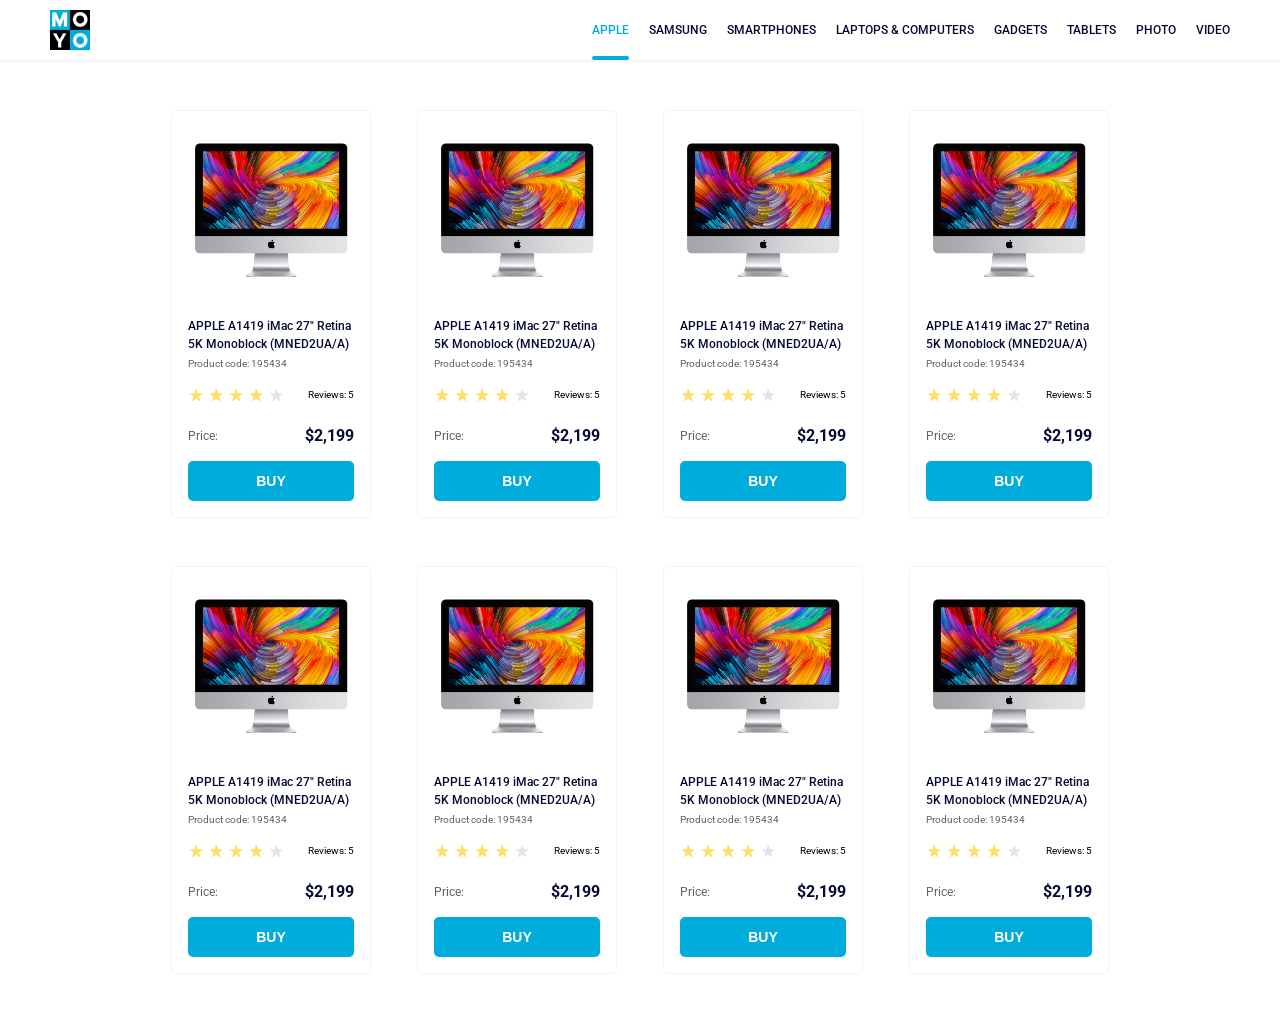
<file: index.html>
<!doctype html><html lang="en"><head><meta charset="utf-8"><meta name="viewport" content="width=device-width, initial-scale=1.0"><title>Catalog</title><link rel="preconnect" href="https://fonts.gstatic.com"><link href="https://fonts.googleapis.com/css2?family=Roboto:wght@400;500;700&display=swap" rel="stylesheet"><link rel="stylesheet" href="index.3017cd69.css"></head><body> <header class="header"> <a href="#" class="header__link"> <img class="header__logo" src="logo.eddae0ff.png" alt="Company Logo"> </a> <nav class="header__nav"> <ul class="header__nav-list"> <li> <a class="header__nav-link header__nav-link--isActive is-active" href="#"> Apple </a> </li> <li> <a class="header__nav-link" href="#"> Samsung </a> </li> <li> <a class="header__nav-link" href="#"> Smartphones </a> </li> <li> <a class="header__nav-link" data-qa="nav-hover" href="#"> Laptops & Computers </a> </li> <li> <a class="header__nav-link" href="#"> Gadgets </a> </li> <li> <a class="header__nav-link" href="#"> Tablets </a> </li> <li> <a class="header__nav-link" href="#"> Photo </a> </li> <li> <a class="header__nav-link" href="#"> Video </a> </li> </ul> </nav> </header> <main class="main"> <div class="catalog"> <div class="product-card" data-qa="card"> <img class="product-card__image" src="imac.202c52ff.jpeg" alt="APPLE A1419 iMac 27 Image"> <div class="product-card__title"> <h2>APPLE A1419 iMac 27" Retina 5K Monoblock (MNED2UA/A)</h2> <p>Product code: 195434</p> </div> <div class="product-card__rating"> <div class="stars stars--4"> <div class="stars__star"></div> <div class="stars__star"></div> <div class="stars__star"></div> <div class="stars__star"></div> <div class="stars__star"></div> </div> <h3>Reviews: 5</h3> </div> <div class="product-card__price"> <p>Price:</p> <h2>$2,199</h2> </div> <button class="product-card__buy-button" data-qa="card-hover"> BUY </button> </div> <div class="product-card"> <img class="product-card__image" src="imac.202c52ff.jpeg" alt="APPLE A1419 iMac 27 Image"> <div class="product-card__title"> <h2>APPLE A1419 iMac 27" Retina 5K Monoblock (MNED2UA/A)</h2> <p>Product code: 195434</p> </div> <div class="product-card__rating"> <div class="stars stars--4"> <div class="stars__star"></div> <div class="stars__star"></div> <div class="stars__star"></div> <div class="stars__star"></div> <div class="stars__star"></div> </div> <h3>Reviews: 5</h3> </div> <div class="product-card__price"> <p>Price:</p> <h2>$2,199</h2> </div> <button class="product-card__buy-button">BUY</button> </div> <div class="product-card"> <img class="product-card__image" src="imac.202c52ff.jpeg" alt="APPLE A1419 iMac 27 Image"> <div class="product-card__title"> <h2>APPLE A1419 iMac 27" Retina 5K Monoblock (MNED2UA/A)</h2> <p>Product code: 195434</p> </div> <div class="product-card__rating"> <div class="stars stars--4"> <div class="stars__star"></div> <div class="stars__star"></div> <div class="stars__star"></div> <div class="stars__star"></div> <div class="stars__star"></div> </div> <h3>Reviews: 5</h3> </div> <div class="product-card__price"> <p>Price:</p> <h2>$2,199</h2> </div> <button class="product-card__buy-button">BUY</button> </div> <div class="product-card"> <img class="product-card__image" src="imac.202c52ff.jpeg" alt="APPLE A1419 iMac 27 Image"> <div class="product-card__title"> <h2>APPLE A1419 iMac 27" Retina 5K Monoblock (MNED2UA/A)</h2> <p>Product code: 195434</p> </div> <div class="product-card__rating"> <div class="stars stars--4"> <div class="stars__star"></div> <div class="stars__star"></div> <div class="stars__star"></div> <div class="stars__star"></div> <div class="stars__star"></div> </div> <h3>Reviews: 5</h3> </div> <div class="product-card__price"> <p>Price:</p> <h2>$2,199</h2> </div> <button class="product-card__buy-button">BUY</button> </div> <div class="product-card"> <img class="product-card__image" src="imac.202c52ff.jpeg" alt="APPLE A1419 iMac 27 Image"> <div class="product-card__title"> <h2>APPLE A1419 iMac 27" Retina 5K Monoblock (MNED2UA/A)</h2> <p>Product code: 195434</p> </div> <div class="product-card__rating"> <div class="stars stars--4"> <div class="stars__star"></div> <div class="stars__star"></div> <div class="stars__star"></div> <div class="stars__star"></div> <div class="stars__star"></div> </div> <h3>Reviews: 5</h3> </div> <div class="product-card__price"> <p>Price:</p> <h2>$2,199</h2> </div> <button class="product-card__buy-button">BUY</button> </div> <div class="product-card"> <img class="product-card__image" src="imac.202c52ff.jpeg" alt="APPLE A1419 iMac 27 Image"> <div class="product-card__title"> <h2>APPLE A1419 iMac 27" Retina 5K Monoblock (MNED2UA/A)</h2> <p>Product code: 195434</p> </div> <div class="product-card__rating"> <div class="stars stars--4"> <div class="stars__star"></div> <div class="stars__star"></div> <div class="stars__star"></div> <div class="stars__star"></div> <div class="stars__star"></div> </div> <h3>Reviews: 5</h3> </div> <div class="product-card__price"> <p>Price:</p> <h2>$2,199</h2> </div> <button class="product-card__buy-button">BUY</button> </div> <div class="product-card"> <img class="product-card__image" src="imac.202c52ff.jpeg" alt="APPLE A1419 iMac 27 Image"> <div class="product-card__title"> <h2>APPLE A1419 iMac 27" Retina 5K Monoblock (MNED2UA/A)</h2> <p>Product code: 195434</p> </div> <div class="product-card__rating"> <div class="stars stars--4"> <div class="stars__star"></div> <div class="stars__star"></div> <div class="stars__star"></div> <div class="stars__star"></div> <div class="stars__star"></div> </div> <h3>Reviews: 5</h3> </div> <div class="product-card__price"> <p>Price:</p> <h2>$2,199</h2> </div> <button class="product-card__buy-button">BUY</button> </div> <div class="product-card"> <img class="product-card__image" src="imac.202c52ff.jpeg" alt="APPLE A1419 iMac 27 Image"> <div class="product-card__title"> <h2>APPLE A1419 iMac 27" Retina 5K Monoblock (MNED2UA/A)</h2> <p>Product code: 195434</p> </div> <div class="product-card__rating"> <div class="stars stars--4"> <div class="stars__star"></div> <div class="stars__star"></div> <div class="stars__star"></div> <div class="stars__star"></div> <div class="stars__star"></div> </div> <h3>Reviews: 5</h3> </div> <div class="product-card__price"> <p>Price:</p> <h2>$2,199</h2> </div> <button class="product-card__buy-button">BUY</button> </div> </div> </main> </body></html>
</file>
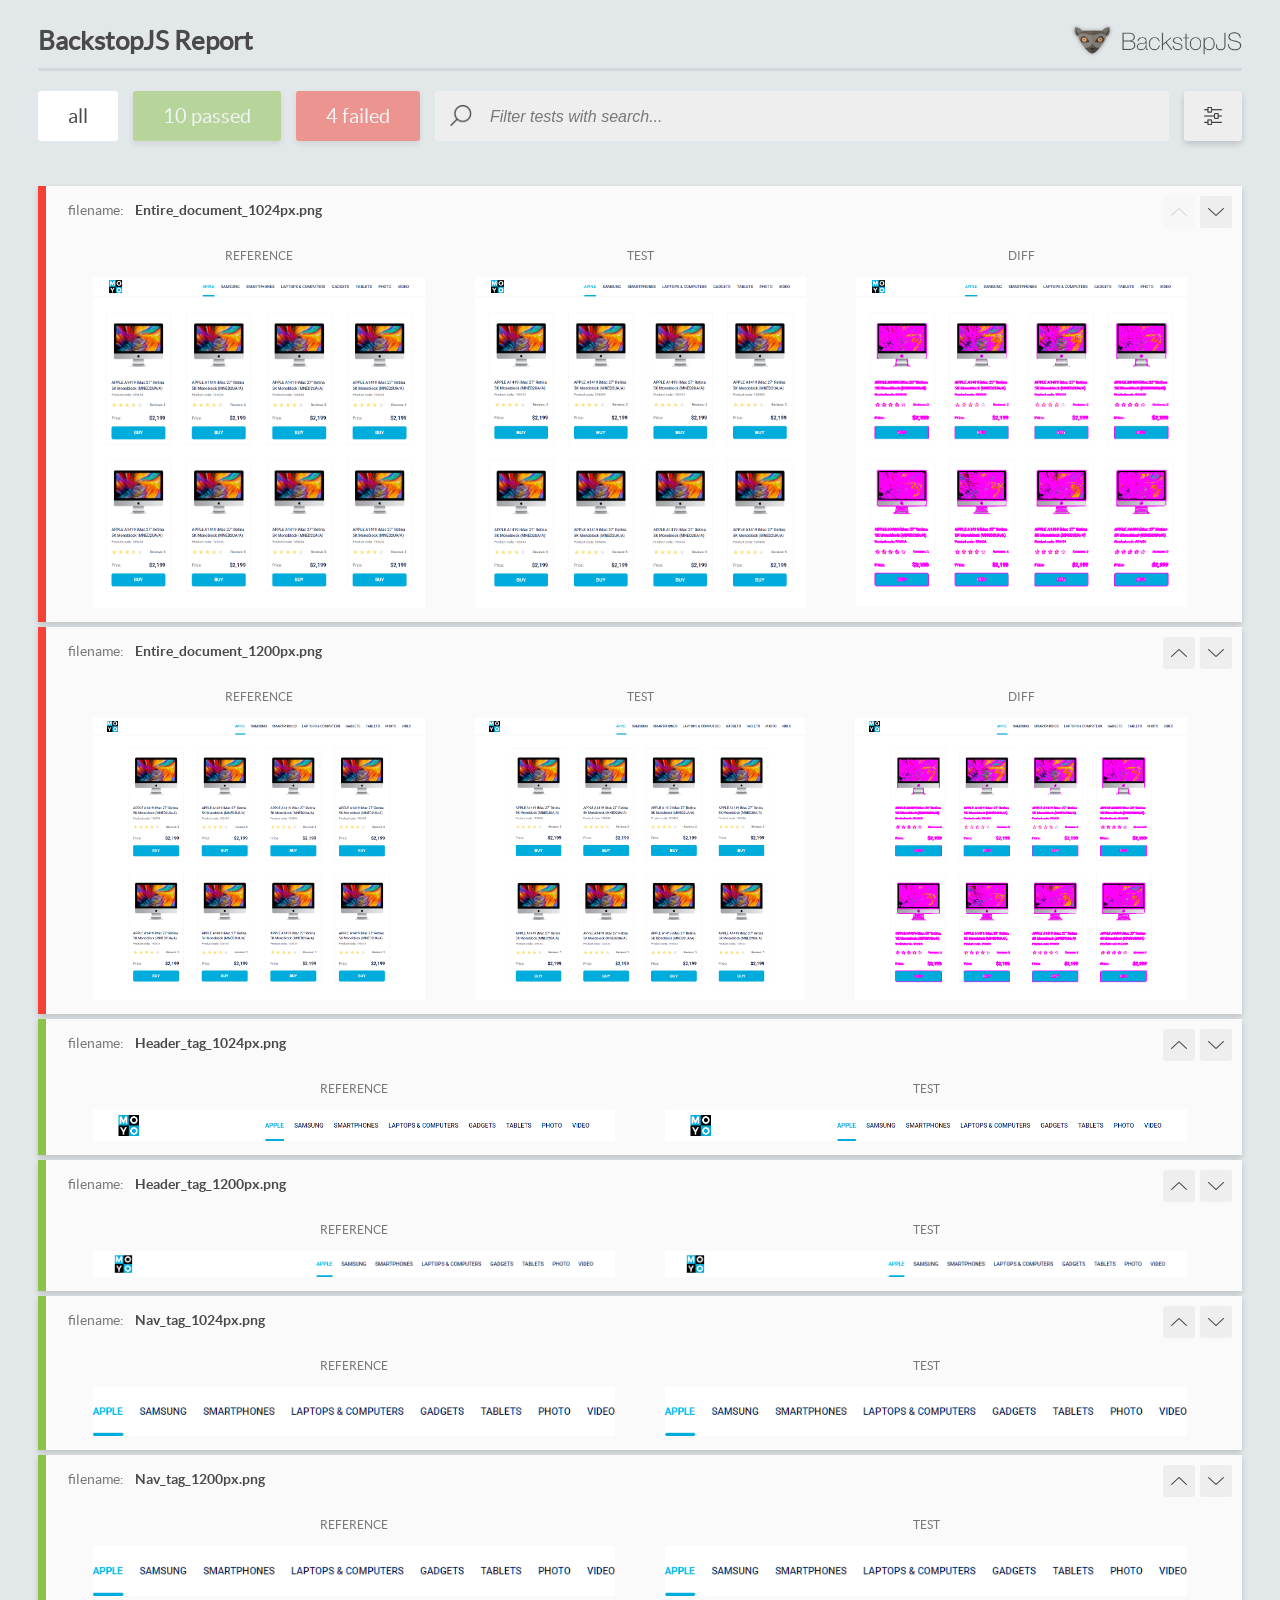
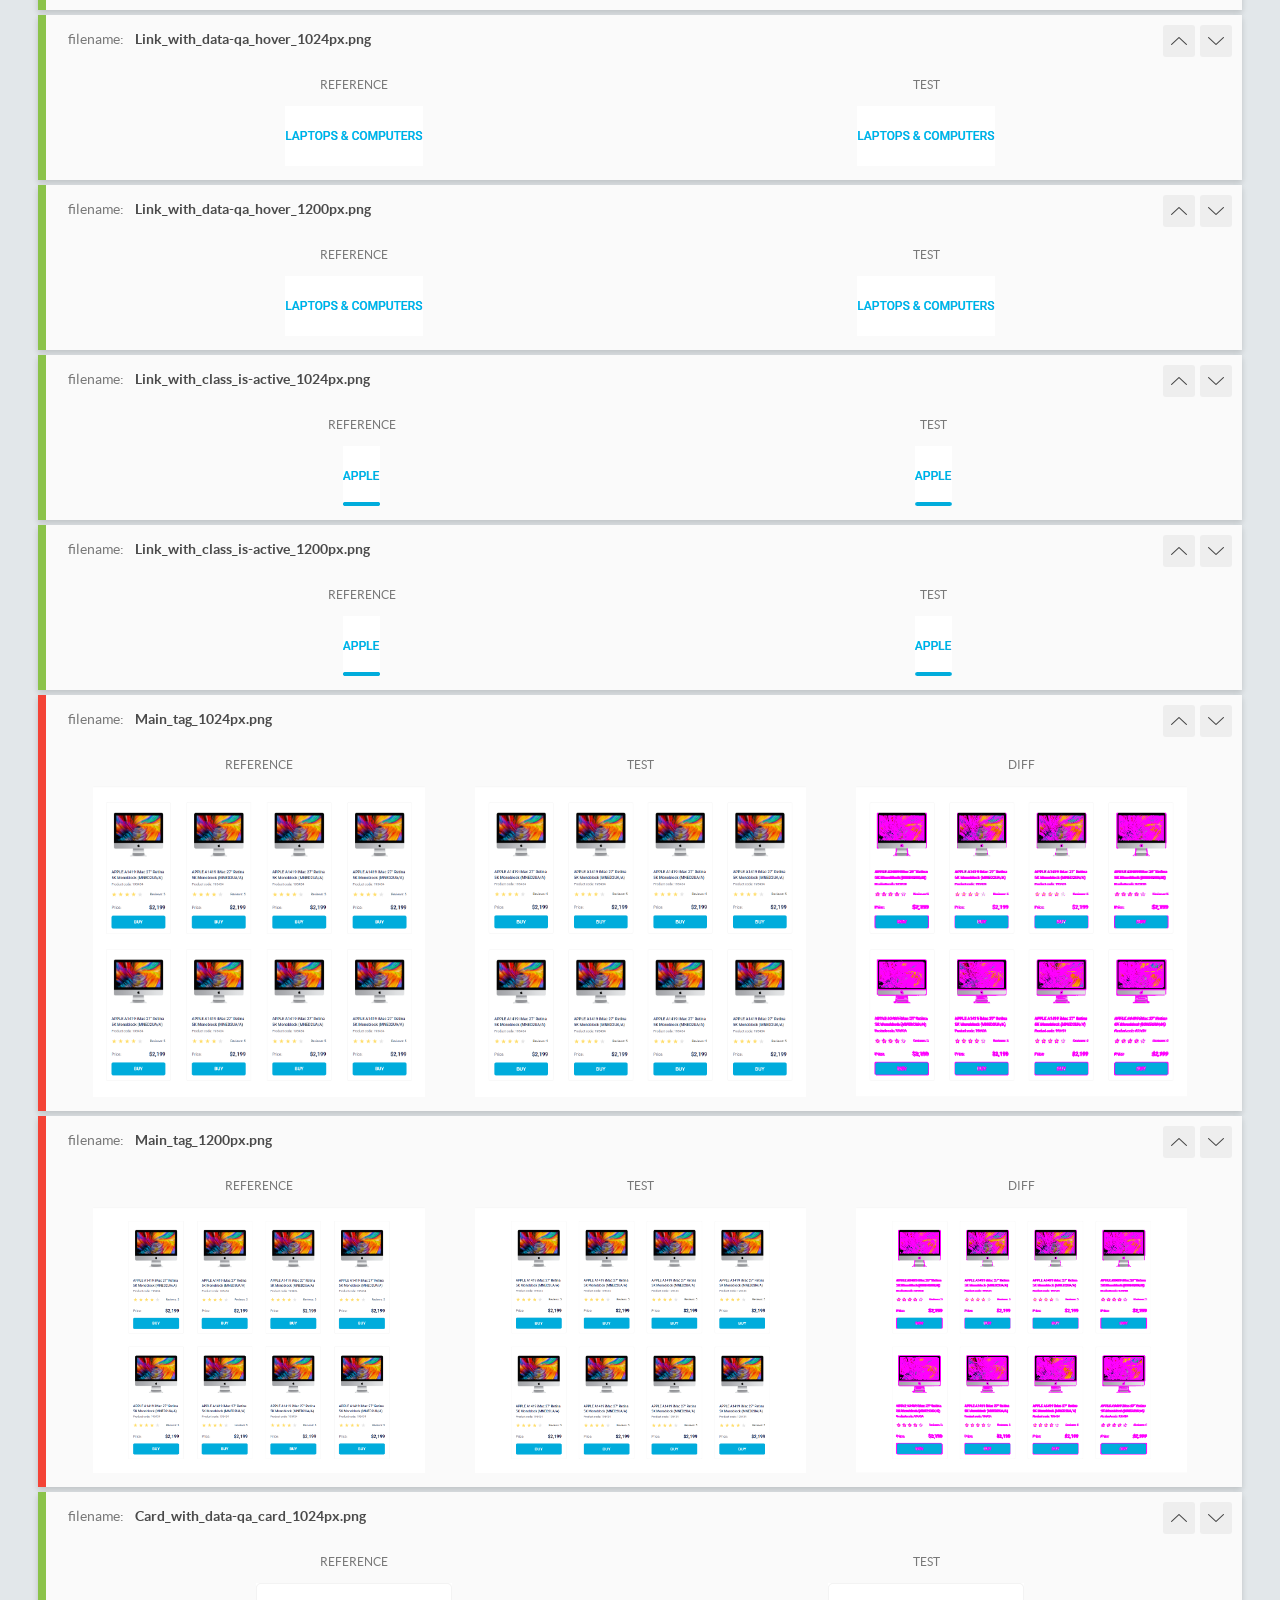
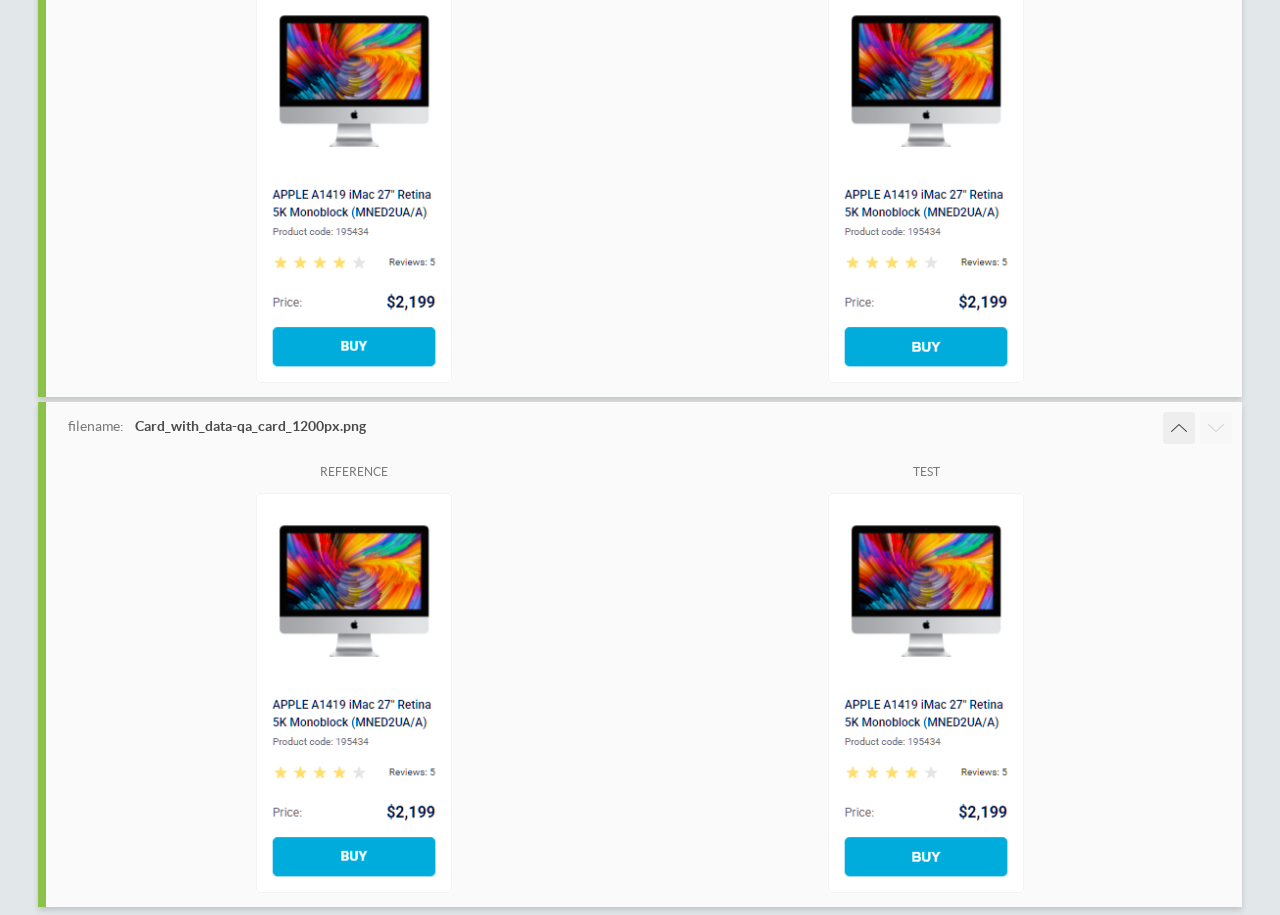
<file: report/html_report/index.html>
<!DOCTYPE html>
<html>
  <head>
    <meta charset="utf-8">
    <!-- Disable Cache -->
    <meta http-equiv="Cache-Control" content="no-cache, no-store, must-revalidate">
    <meta http-equiv="Pragma" content="no-cache">
    <meta http-equiv="Expires" content="0">

    <title>BackstopJS Report</title>

    <style>
      @font-face {
          font-family: 'latoregular';
          src: url('./assets/fonts/lato-regular-webfont.woff2') format('woff2'),
              url('./assets/fonts/lato-regular-webfont.woff') format('woff');
          font-weight: 400;
          font-style: normal;
      }
      @font-face {
          font-family: 'latobold';
          src: url('./assets/fonts/lato-bold-webfont.woff2') format('woff2'),
              url('./assets/fonts/lato-bold-webfont.woff') format('woff');
          font-weight: 700;
          font-style: normal;
      }

      .ReactModal__Body--open {
          overflow: hidden;
      }
      .ReactModal__Body--open .header {
        display: none;
      }

    </style>
  </head>
  <body style="background-color: #E2E7EA">
    <div id="root">

    </div>
    <script>
      function report (report) { // eslint-disable-line no-unused-vars
        window.tests = report;
      }
    </script>
    <script src="config.js"></script>
    <script src="index_bundle.js"></script>
  </body>
</html>
</file>
<file: index.3017cd69.css>
.header{box-sizing:border-box;justify-content:space-between;align-items:center;padding:0 50px;font-weight:500;display:flex;box-shadow:0 2px 4px #0000000d}.header__logo{width:40px;height:40px;margin:10px 0;display:block}.header__nav-list{flex-direction:row;margin:0;padding:0;list-style-type:none;display:flex}.header__nav{margin:0;padding:0}.header__nav-link{color:#060b35;text-transform:uppercase;height:60px;line-height:60px;text-decoration:none;transition:all .3s;display:inline-block}.header__nav-link:hover{color:#00acdc}.header__nav-list li+li{margin-left:20px}.header__nav-link--isActive{color:#00acdc;position:relative}.header__nav-link--isActive:after{content:"";border-bottom:4px solid #00acdc;border-radius:8px;width:100%;display:block;position:absolute;bottom:0}.stars{display:flex}.stars__star{background-image:url(star.822d561e.svg);background-position:50%;background-repeat:no-repeat;width:16px;height:16px}.stars__star+.stars__star{margin-left:4px}.stars--1 .stars__star:nth-child(-n+1),.stars--2 .stars__star:nth-child(-n+2),.stars--3 .stars__star:nth-child(-n+3),.stars--4 .stars__star:nth-child(-n+4),.stars--5 .stars__star:nth-child(-n+5){background-image:url(star-active.edda4c43.svg)}.product-card__title{box-sizing:border-box;flex-direction:column;margin:0;padding:0;display:flex}.product-card__title p{color:#616070;margin:0;padding:0;font-size:10px;font-weight:400;line-height:14px;transition:all .3s}.product-card__title h2{color:#060b35;margin:0 0 4px;padding:0;font-size:12px;font-weight:500;line-height:18px}.product-card__price{justify-content:space-between;align-items:center;width:100%;margin-top:24px;display:flex}.product-card__price h2{color:#060b35;margin:0;font-size:16px;font-weight:700;line-height:18px}.product-card__price p{color:#616070;margin:0;font-size:12px;font-weight:400;line-height:18px}.product-card{box-sizing:border-box;background-color:#fff;border:1px solid #f3f3f3;border-radius:5px;flex-direction:column;justify-content:center;align-items:center;width:200px;padding:16px;transition:all .3s;display:flex}.product-card:hover{transform:scale(1.2)}.product-card:hover .product-card__title h2{color:#34568b}.product-card__image{width:160px;height:134px;margin-top:16px;margin-bottom:40px;display:block}.product-card__buy-button{color:#fff;cursor:pointer;background-color:#00acdc;border:none;border-radius:5px;width:100%;height:40px;margin-top:16px;padding:8px;font-size:14px;font-weight:700;line-height:16px;transition:all .3s}.product-card__buy-button:hover{color:#00acdc;background-color:#0000;border:1px solid #00acdc}.product-card__rating{justify-content:space-between;align-items:center;width:100%;margin-top:16px;display:flex}.product-card__rating h3{margin:0;font-size:10px;font-weight:400;line-height:14px}.catalog{grid-template-columns:repeat(1,200px);justify-content:center;gap:48px 46px;margin:0 auto;padding:50px 40px;display:grid}@media (width>=488px){.catalog{grid-template-columns:repeat(2,200px)}}@media (width>=768px){.catalog{grid-template-columns:repeat(3,200px)}}@media (width>=1024px){.catalog{grid-template-columns:repeat(4,200px)}}body{margin:0;font-family:Roboto,sans-serif;font-size:12px}
/*# sourceMappingURL=index.3017cd69.css.map */
</file>
